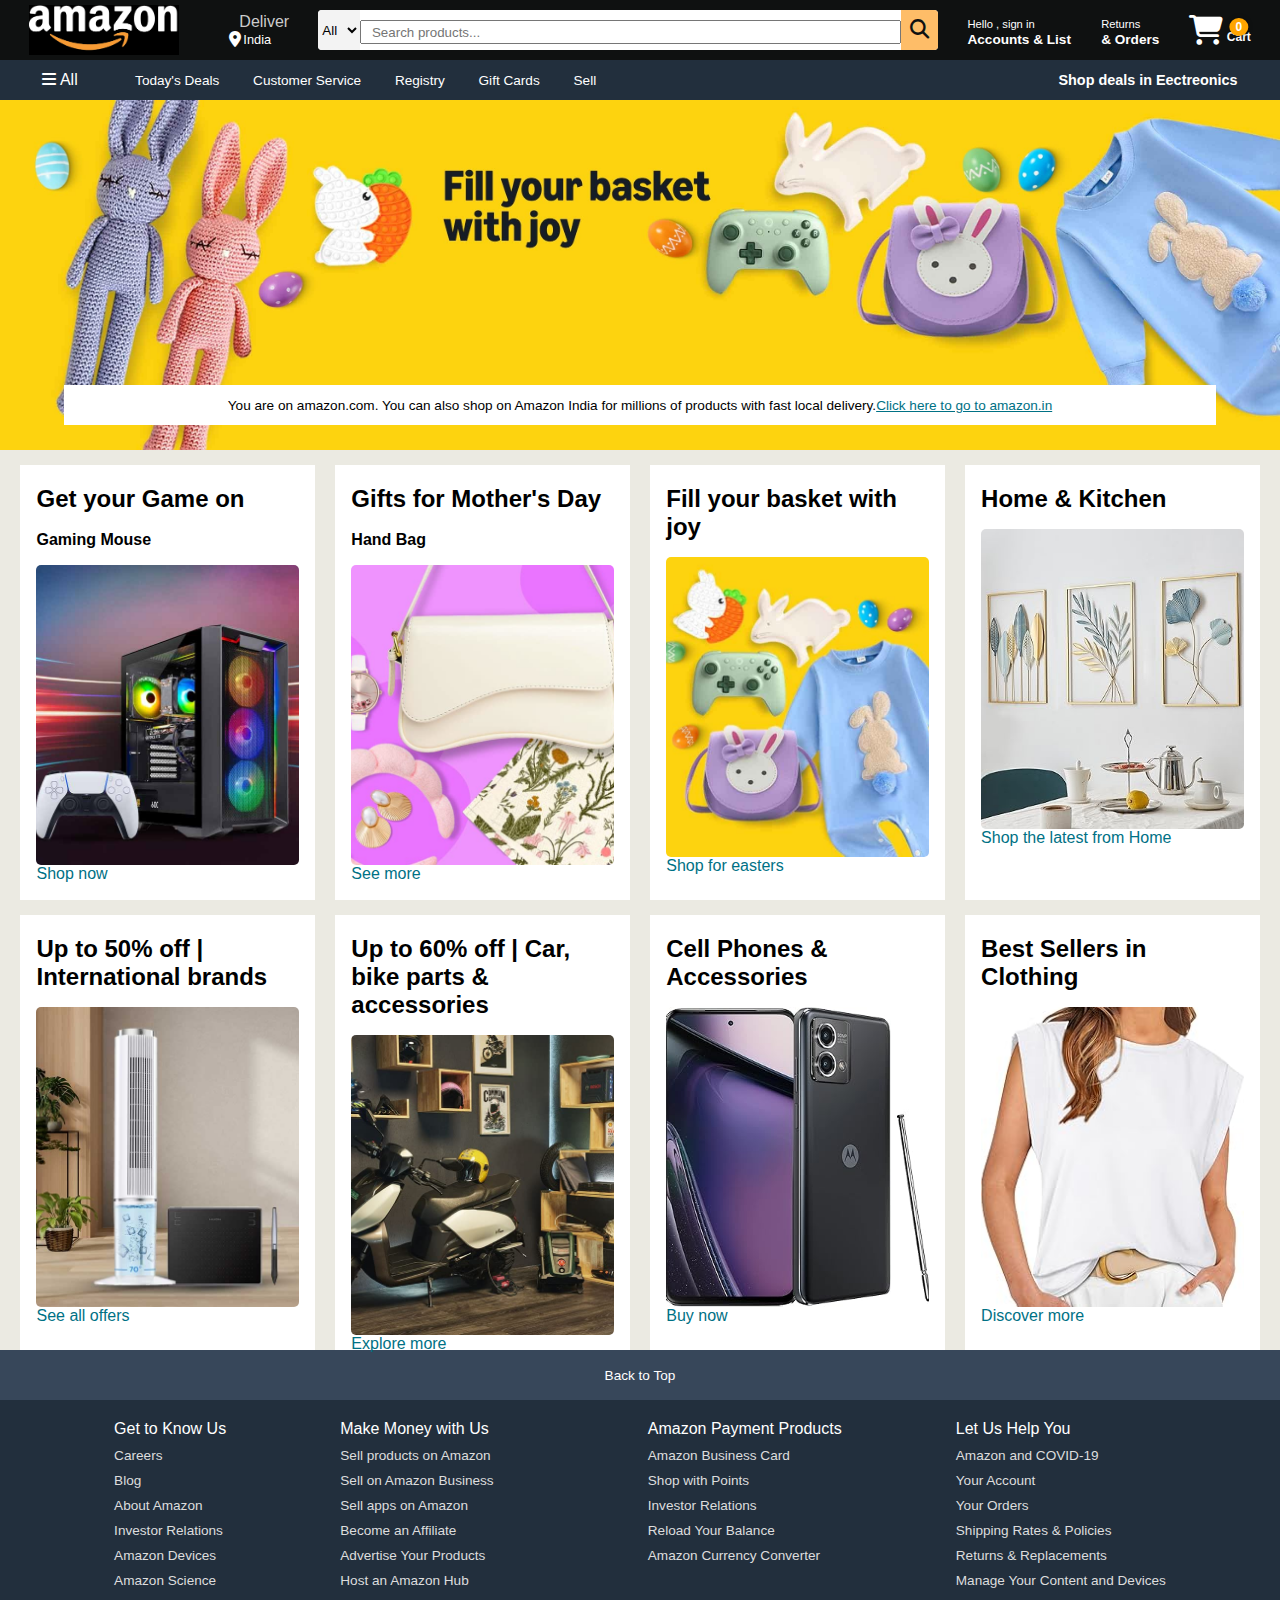
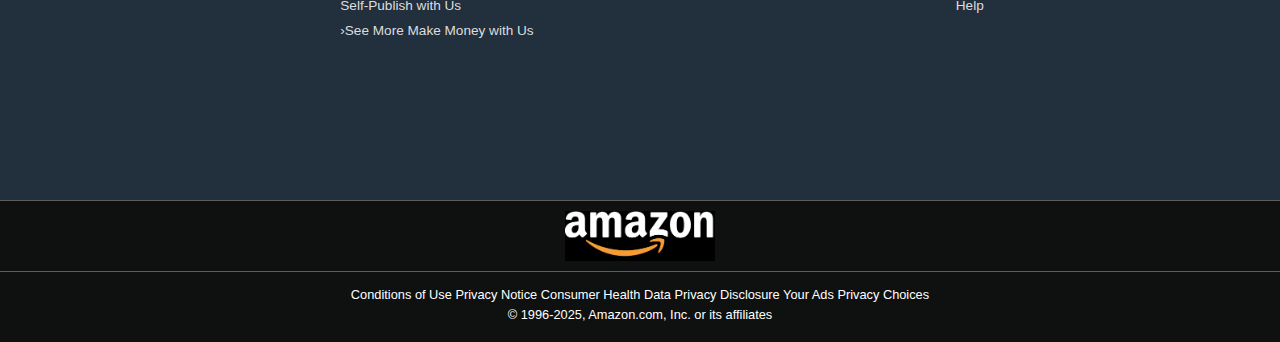
<file: amazonClone/index.html>
<!DOCTYPE html>
<html lang="en">

<head>
    <meta charset="UTF-8">
    <meta name="viewport" content="width=device-width, initial-scale=1.0">
    <title>Amazon</title>
    <link rel="stylesheet" href="https://cdnjs.cloudflare.com/ajax/libs/font-awesome/6.7.2/css/all.min.css"
        integrity="sha512-Evv84Mr4kqVGRNSgIGL/F/aIDqQb7xQ2vcrdIwxfjThSH8CSR7PBEakCr51Ck+w+/U6swU2Im1vVX0SVk9ABhg=="
        crossorigin="anonymous" referrerpolicy="no-referrer" />
    <link rel="stylesheet" href="style.css">
</head>

<body>
    <header>
        <div class="navbar">
            <div class="nav-logo border">
                <div class="logo"> </div>
            </div>
            <div class="nav-address border">
                <p class="address-first">Deliver</p>
                <div class="add-icon">
                    <i class="fa-solid fa-location-dot"></i>
                    <p class="address-second">India</p>
                </div>
            </div>
            <div class="nav-search">
                <select name="" id="" class="search-select">
                    <option value="">All</option>
                </select>
                <!-- <input type="text" placeholder="Search Amazon" class="search-input"> -->
                <input type="text" id="searchInput" placeholder="Search products...">

                <div class="search-icon">
                    <i class="fa-solid fa-magnifying-glass"></i>
                </div>
            </div>

            <div class="nav-signin border">
                <p><span>Hello , sign in</span></p>
                <p class="nav-second">Accounts & List</p>
            </div>
            <div class="nav-return border">
                <p><span>Returns</span></p>
                <p class="nav-second">& Orders</p>
            </div>
            <div class="nav-cart border">
                <a href="cart.html" style="text-decoration: none; color: inherit;">
                    <i class="fa-solid fa-cart-shopping"></i>
                    Cart
                    <span class="cart-count"></span>
                </a>
            </div>

        </div>
        </div>
        <div class="panel">
            <div class="panel-all">
                <i class="fa-solid fa-bars"></i>
                All
            </div>
            <div class="pane-ops">
                <p>Today's Deals</p>
                <p>Customer Service</p>
                <p>Registry</p>
                <p>Gift Cards</p>
                <p>Sell</p>
            </div>
            <div class="panel-deals">
                Shop deals in Eectreonics
            </div>
        </div>
    </header>
    <div class="hero-section">
        <div class="hero-msg">
            <p>You are on amazon.com. You can also shop on Amazon India for millions of products with fast local
                delivery.<a href="">Click here to go to amazon.in</a> </p>
        </div>
    </div>
    <div class="shopping-section">
        <div class="box">
            

            <div class="box-content">
                <h2>Get your Game on</h2>
                <br>
                <h4>Gaming Mouse</h4>
                <div class="image-wrapper">
                    <div class="box-image" style="background-image: url('box1.jpg');"></div>
                    <button class="add-to-cart" data-id="1" data-name="Gaming Mouse" data-price="2999">Add to
                        Cart</button>
                </div>
                <p>Shop now</p>
            </div>

        </div>
        <div class="box">
            <div class="box-content">
                <h2>Gifts for Mother's Day</h2>
                <br>
                <h4>Hand Bag</h4>
                <div class="image-wrapper">
                    <div class="box-image" style="background-image: url('box2.jpg');"></div>
                    <button class="add-to-cart" data-id="2" data-name="Hand Bag" data-price="999">Add to
                        Cart</button>

                </div>

                <p>See more</p>
            </div>
        </div>
        <div class="box">
            <div class="box-content">
                <h2>Fill your basket with joy</h2>
                <div class="image-wrapper">
                    <div class="box-image" style="background-image: url('box3.jpg');"></div>
                    <button class="add-to-cart" data-id="3" data-name="Cutilary items" data-price="999">Add to
                        Cart</button>

                </div>

                <p>Shop for easters</p>
            </div>
        </div>
        <div class="box">
            <div class="box-content">
                <h2>Home & Kitchen</h2>
                <div class="image-wrapper">
                    <div class="box-image" style="background-image: url('box12.jpg');"></div>
                    <button class="add-to-cart" data-id="4" data-name="pan" data-price="999">Add to
                        Cart</button>

                </div>

                <p>Shop the latest from Home</p>
            </div>
        </div>
        <div class="box">
            <div class="box-content">
                <h2>Up to 50% off | International brands</h2>
                <div class="image-wrapper">
                    <div class="box-image" style="background-image: url('box10.jpg');"></div>
                    <button class="add-to-cart" data-id="5" data-name="Mothers love" data-price="999">Add to
                        Cart</button>

                </div>

                <p>See all offers</p>
            </div>
        </div>
        <div class="box">
            <div class="box-content">
                <h2>Up to 60% off | Car, bike parts & accessories</h2>
                <div class="image-wrapper">
                    <div class="box-image" style="background-image: url('box11.jpg');"></div>
                    <button class="add-to-cart" data-id="6" data-name="Mothers love" data-price="999">Add to
                        Cart</button>

                </div>

                <p>Explore more</p>
            </div>
        </div>

        <div class="box">
            <div class="box-content">
                <h2>Cell Phones & Accessories</h2>
                <div class="image-wrapper">
                    <div class="box-image" style="background-image: url('box13.jpg');"></div>
                    <button class="add-to-cart" data-id="7" data-name="Mothers love" data-price="999">Add to
                        Cart</button>

                </div>

                <p>Buy now</p>
            </div>
        </div>
        <div class="box">
            <div class="box-content">
                <h2>Best Sellers in Clothing</h2>
                <div class="image-wrapper">
                    <div class="box-image" style="background-image: url('box14.jpg');"></div>
                    <button class="add-to-cart" data-id="8" data-name="Mothers love" data-price="999">Add to
                        Cart</button>

                </div>

                <p>Discover more</p>
            </div>
        </div>
    </div>
    <footer>
        <div class="foot-panel1">Back to Top</div>
        <div class="foot-panel2">
            <ul>
                <p> Get to Know Us</p>
                <a href="">Careers</a>
                <a href="">Blog</a>
                <a href="">About Amazon</a>
                <a href="">Investor Relations</a>
                <a href="">Amazon Devices</a>
                <a href="">Amazon Science</a>
            </ul>
            <ul>
                <p>Make Money with Us</p>

                <a href="">Sell products on Amazon</a>
                <a href="">Sell on Amazon Business</a>
                <a href="">Sell apps on Amazon</a>
                <a href="">Become an Affiliate</a>
                <a href="">Advertise Your Products</a>
                <a href="">Host an Amazon Hub</a>
                <a href="">Self-Publish with Us</a>
                <a href="">›See More Make Money with Us</a>
            </ul>
            <ul>
                <p> Amazon Payment Products</p>
                <a href=""> Amazon Business Card</a>
                <a href="">Shop with Points</a>
                <a href="">Investor Relations</a>
                <a href="">Reload Your Balance</a>
                <a href="">Amazon Currency Converter</a>
            </ul>
            <ul>
                <p>Let Us Help You</p>
                <a href="">Amazon and COVID-19</a>
                <a href="">Your Account</a>
                <a href="">Your Orders</a>
                <a href="">Shipping Rates & Policies</a>
                <a href="">Returns & Replacements</a>
                <a href="">Manage Your Content and Devices</a>
                <a href="">Help</a>
            </ul>
        </div>
        <div class="foot-panel3">
            <div class="logo"></div>
        </div>
        <div class="foot-panel4">
            <div class="pages">
                <a href="">Conditions of Use</a>
                <a href="">Privacy Notice</a>
                <a href="">Consumer Health Data Privacy Disclosure</a>
                <a href="">Your Ads Privacy Choices</a>
            </div>
            <div class="copyright">
                <p>© 1996-2025, Amazon.com, Inc. or its affiliates</p>
            </div>
        </div>
    </footer>
    <script src="script.js"></script>
    <script>
        document.addEventListener("DOMContentLoaded", () => {
            const searchInput = document.getElementById("searchInput");
            const products = document.querySelectorAll(".product");

            searchInput.addEventListener("input", () => {
                const query = searchInput.value.toLowerCase();
                products.forEach(product => {
                    const name = product.querySelector(".product-name").textContent.toLowerCase();
                    product.style.display = name.includes(query) ? "block" : "none";
                });
            });
        });
    </script>

</body>

</html>
</file>
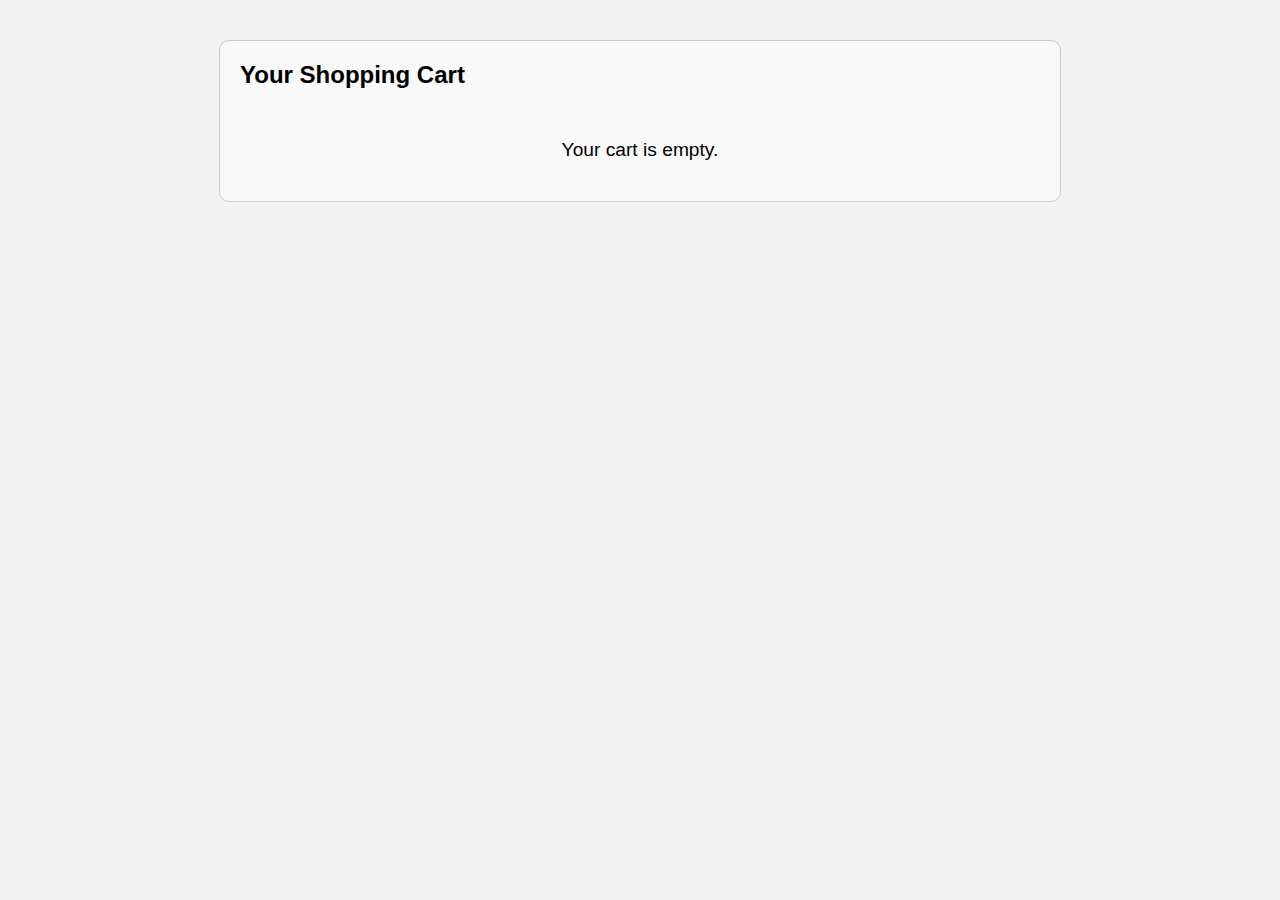
<file: amazonClone/cart.html>
<!DOCTYPE html>
<html lang="en">
<head>
    <meta charset="UTF-8">
    <title>Your Cart</title>
    <link rel="stylesheet" href="style.css">
    <style>
        .cart-container {
            max-width: 800px;
            margin: 40px auto;
            padding: 20px;
            border: 1px solid #ccc;
            border-radius: 10px;
            background: #f9f9f9;
        }

        .cart-item {
            display: flex;
            justify-content: space-between;
            align-items: center;
            border-bottom: 1px solid #ddd;
            padding: 15px 0;
        }

        .cart-item h3 {
            margin: 0;
        }

        .cart-item button {
            background-color: #ff9900;
            border: none;
            padding: 5px 10px;
            cursor: pointer;
            color: white;
            border-radius: 5px;
        }

        .cart-total {
            text-align: right;
            margin-top: 20px;
            font-size: 1.2rem;
        }

        .empty-msg {
            text-align: center;
            font-size: 1.2rem;
            margin-top: 50px;
        }
    </style>
</head>
<body>
    <div class="cart-container">
        <h2>Your Shopping Cart</h2>
        <div id="cart-items"></div>
        <div class="cart-total" id="cart-total"></div>
    </div>

    <script>
        const cartItemsContainer = document.getElementById("cart-items");
        const cartTotalContainer = document.getElementById("cart-total");

        let cart = JSON.parse(localStorage.getItem("cart")) || [];

        function renderCart() {
            cartItemsContainer.innerHTML = "";

            if (cart.length === 0) {
                cartItemsContainer.innerHTML = '<p class="empty-msg">Your cart is empty.</p>';
                cartTotalContainer.textContent = '';
                return;
            }

            let total = 0;

            cart.forEach((item, index) => {
                const itemElement = document.createElement("div");
                itemElement.className = "cart-item";
                itemElement.innerHTML = `
                    <div>
                        <h3>${item.name}</h3>
                        <p>Price: ₹${item.price} x ${item.quantity}</p>
                    </div>
                    <button onclick="removeItem(${index})">Remove</button>
                `;
                cartItemsContainer.appendChild(itemElement);
                total += item.price * item.quantity;
            });

            cartTotalContainer.textContent = `Total: ₹${total}`;
        }

        function removeItem(index) {
            cart.splice(index, 1);
            localStorage.setItem("cart", JSON.stringify(cart));
            renderCart();
        }

        renderCart();
    </script>
</body>
</html>
</file>
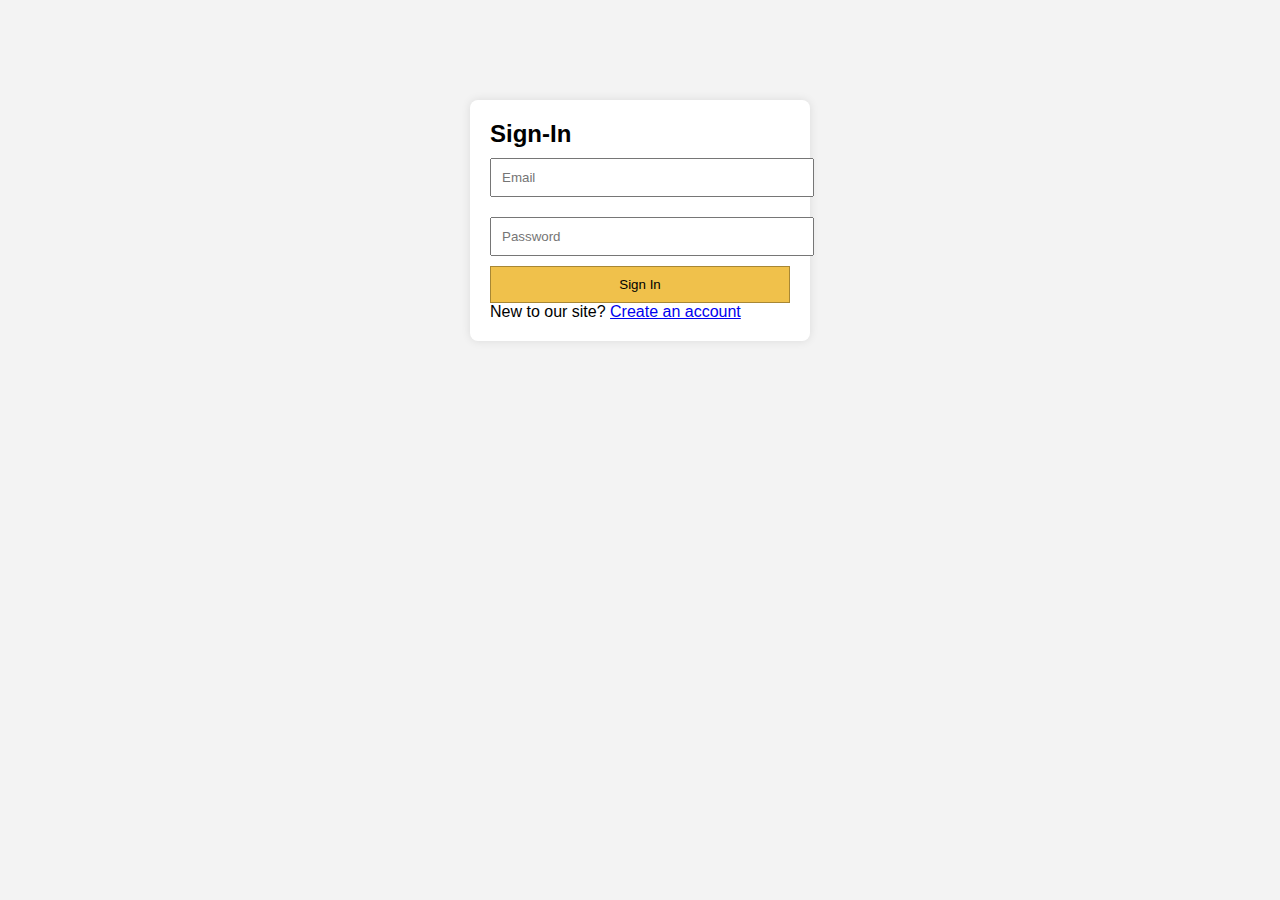
<file: amazonClone/login.html>
<!DOCTYPE html>
<html lang="en">
<head>
  <meta charset="UTF-8">
  <title>Sign In</title>
  <link rel="stylesheet" href="style.css">
</head>
<body>
  <div class="form-container">
    <h2>Sign-In</h2>
    <input type="email" id="login-email" placeholder="Email">
    <input type="password" id="login-password" placeholder="Password">
    <button onclick="login()">Sign In</button>
    <p>New to our site? <a href="signup.html">Create an account</a></p>
  </div>

  <script>
    function login() {
      const email = document.getElementById("login-email").value;
      const password = document.getElementById("login-password").value;
      const user = JSON.parse(localStorage.getItem("user"));

      if (user && user.email === email && user.password === password) {
        localStorage.setItem("loggedIn", "true");
        alert("Login successful!");
        window.location.href = "index.html"; // redirect to homepage
      } else {
        alert("Invalid email or password.");
      }
    }
  </script>
</body>
</html>
</file>
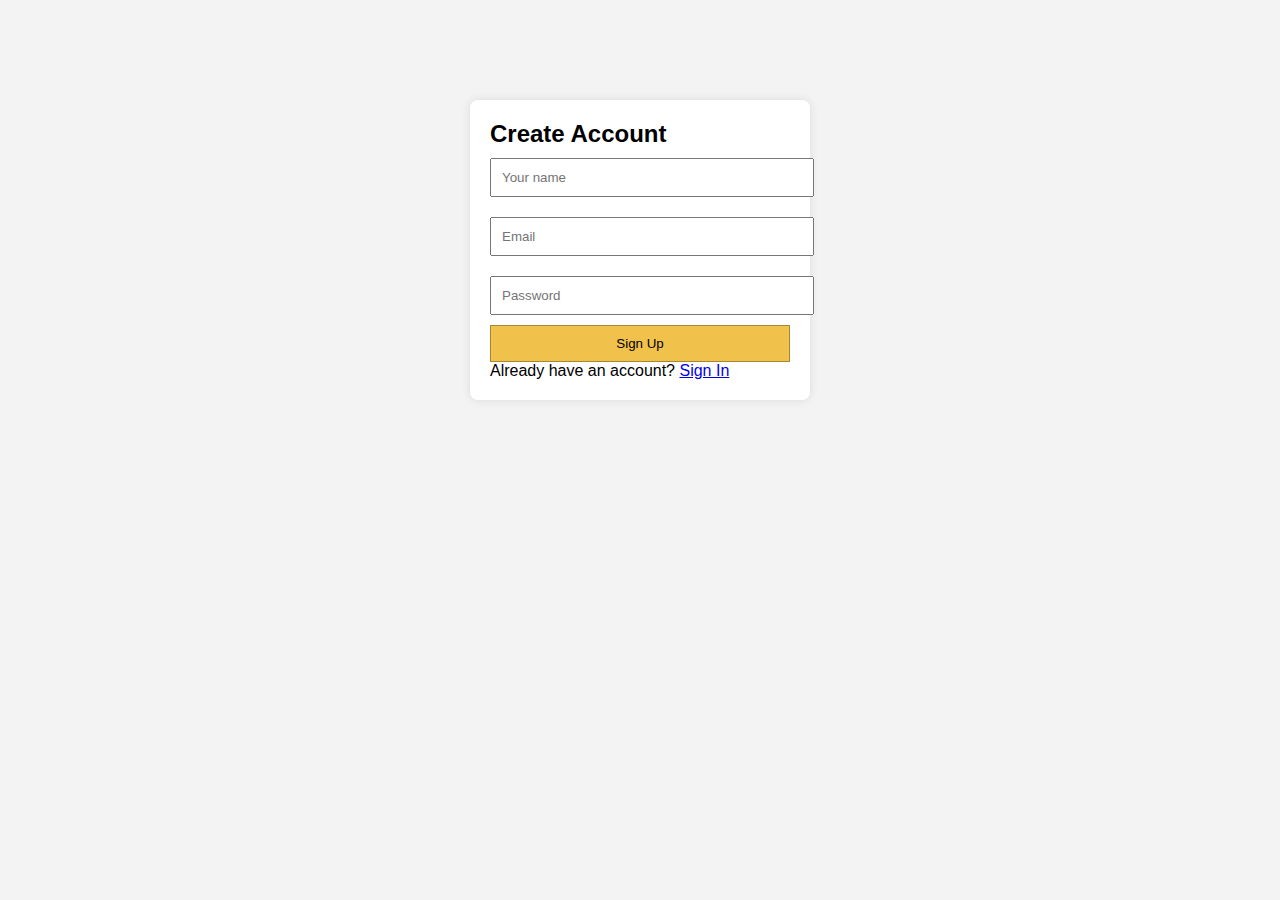
<file: amazonClone/signup.html>
<!DOCTYPE html>
<html lang="en">
<head>
  <meta charset="UTF-8">
  <title>Sign Up</title>
  <link rel="stylesheet" href="style.css">
</head>
<body>
  <div class="form-container">
    <h2>Create Account</h2>
    <input type="text" id="name" placeholder="Your name">
    <input type="email" id="email" placeholder="Email">
    <input type="password" id="password" placeholder="Password">
    <button onclick="signup()">Sign Up</button>
    <p>Already have an account? <a href="login.html">Sign In</a></p>
  </div>

  <script>
    function signup() {
      const name = document.getElementById("name").value;
      const email = document.getElementById("email").value;
      const password = document.getElementById("password").value;

      if (!name || !email || !password) {
        alert("Please fill all fields");
        return;
      }

      localStorage.setItem("user", JSON.stringify({ name, email, password }));
      alert("Signup successful! Please login.");
      window.location.href = "login.html";
    }
  </script>
</body>
</html>
</file>
<file: amazonClone/style.css>
*{
    margin: 0px;
    padding: 0px;
    font-style: Arial;
    border: border-box;
}
.navbar{
    height: 60px;
    background-color: #0f1111;
    color: white;
    display: flex;
    align-items: center;
    justify-content: space-evenly;
}
.nav-logo{
    height: 50px;
    width: 170px;
}
.logo{
    background-image: url("amazon.png");
    height: 50px;
    width: 100%;
    background-size:cover;
}
.border{
border: 1.5px solid transparent;
}
.border:hover{
    border: 1.5px solid white;
}
/* box2 */
.address-first{
color: #cccccc;
font-size: 1rem;
margin-left: 10px;
}
.address-second{
font-size: 0.8rem;
margin-left: 2px;
}
.add-icon{
    display: flex;
    align-items: center;
}
/* box3 */
.nav-search{
    display:flex ;
    background-color: white;
    width: 620px;
    height: 40px;
    border-radius: 4px;
    justify-content: space-evenly;
}
.nav-search:hover{
    border: 2px solid orange;
}
.search-select{
    background-color: #f3f3f3;
    width: 50px;
    border-top-left-radius: 4px;
    border-bottom-left-radius:4px ;
    border: none;
}
.search-input{
    width: 100%;
    font-size: 1rem;
    border: none;
}
.search-icon{
    width: 45px;
    display: flex;
    justify-content: center;
    align-items: center;
    font-size: 1.2rem;
    background-color: #febd68;
    color: #0f1111;
    border-top-right-radius: 4px;
    border-bottom-right-radius:4px ;

}
/* box4 */
span{
    font-size: 0.7rem;
}
.nav-second{
    font-size: 0.85rem;
    font-weight: 700;
}
.nav-cart i{
  font-size: 30px;   
}
.nav-cart{
    font-size: 0.75rem;
    font-weight: 700;
}
/* panel */
.panel{
    background-color: #222f3d;
    height: 40px;
    display: flex;
    color: white;
    justify-content: space-evenly;
    align-items: center;
}
.pane-ops p{
    display: inline;
    margin: 15px;
}
.pane-ops{
    width:70%;
    font-size:0.85rem;
}
.panel-deals{
    font-size: 0.9rem;
    font-weight: 700;
}
/* hero */
.hero-section{
    background-image: url("PHOTO1.jpg");
    background-size: cover;
    height: 350px;
    display: flex;
    justify-content: center;
    align-items: flex-end;

}
.hero-msg{
    background-color: white;
    color: black;
    height: 40px;
    display: flex;
    justify-content: space-evenly;
    align-items: center;
    font-size: 0.85rem;
    width: 90%;
    margin-bottom: 25px;
}
.hero-msg a{
    color: #007185;
}
/* shopping section */
.shopping-section{
display: flex;
flex-wrap: wrap;
justify-content: space-evenly;
background-color:rgb(235, 234, 226) ;
}
.box{
    height: 400px;
   margin-top: 15px;
   width: 23%;
   background-color: white;
   padding: 20px 0px 15px;

}
.box-image{
    height: 300px;
    background-size: cover;
    margin-top: 1rem;
    margin-bottom: 1rem;
}
.box-content{
    margin-left: 1rem;
    margin-right: 1rem;
}
.box-content p{
    color: #007185;
}
/* footter */
.foot-panel1{
    background-color: #37475a;
    color: white;
    height: 50px;
    display: flex;
    align-items: center;
    justify-content: space-evenly;
    font-size: 0.85rem;
}
.foot-panel2{
    background-color: #222f3d;
    color: white;
    height: 400px;
    display: flex;
    justify-content: space-evenly;
}
ul{
    margin-top: 20px;
}
ul a{
    display: block;
    font-size: 0.85rem;
    color: #dddddd;
    margin-top: 10px;
    text-decoration: none;
}
ul a:hover{
text-decoration: underline;
}
.foot-panel3{
    background-color:  #0f1111;
    color: white;
    border-top: 0.5px solid rgb(94, 91, 91);
    height: 70px;
    display: flex;
    justify-content: center;
    align-items: center;
}
.logo{
    background-image: url("amazon.png");
    height: 50px;
    width: 150px;
    background-size:cover;
}
.foot-panel4{
    background-color: #0f1111;
    border-top: 0.5px solid rgb(94, 91, 91);
    color: white;
    height: 70px;
    font-size: 0.8rem;
    text-align: center;
}
.pages a{
    color: white;
    text-decoration: none;
}

.pages a:hover{
    text-decoration: underline;
}
.pages{
   padding-top: 15px;
}
.copyright{
    padding-top: 5px;
}
/* decorating add to cart button  */

.image-wrapper {
    position: relative;
    width: 100%;
    height: 300px;
}

.box-image {
    width: 100%;
    height: 100%;
    background-size: cover;
    background-position: center;
    border-radius: 5px;
}

.add-to-cart {
    display: none;
    position: absolute;
    bottom: 10px;
    left: 50%;
    transform: translateX(-50%);
    background-color: #ffd814;
    border: none;
    padding: 8px 12px;
    font-weight: bold;
    border-radius: 5px;
    cursor: pointer;
    z-index: 10;
}

.image-wrapper:hover .add-to-cart {
    display: block;
}
/* nav cart design  */
.cart-count {
    position: absolute;
    top: 12px;
    right: 12px;
    background-color: orange;
    color: white;
    font-size: 12px;
    font-weight: bold;
    padding: 2px 6px;
    border-radius: 50%;
    box-shadow: 0 0 5px rgba(0, 0, 0, 0.3);
    transform: translate(50%, -50%);
}
.nav-cart {
    position: relative;
}
/* styling for login portal */
body {
  font-family: Arial, sans-serif;
  background-color: #f3f3f3;
}

.form-container {
  background: white;
  padding: 20px;
  width: 300px;
  margin: 100px auto;
  box-shadow: 0 0 10px rgba(0,0,0,0.1);
  border-radius: 8px;
}

input {
  width: 100%;
  padding: 10px;
  margin: 10px 0;
}

button {
  width: 100%;
  padding: 10px;
  background-color: #f0c14b;
  border: 1px solid #a88734;
  cursor: pointer;
}
</file>
